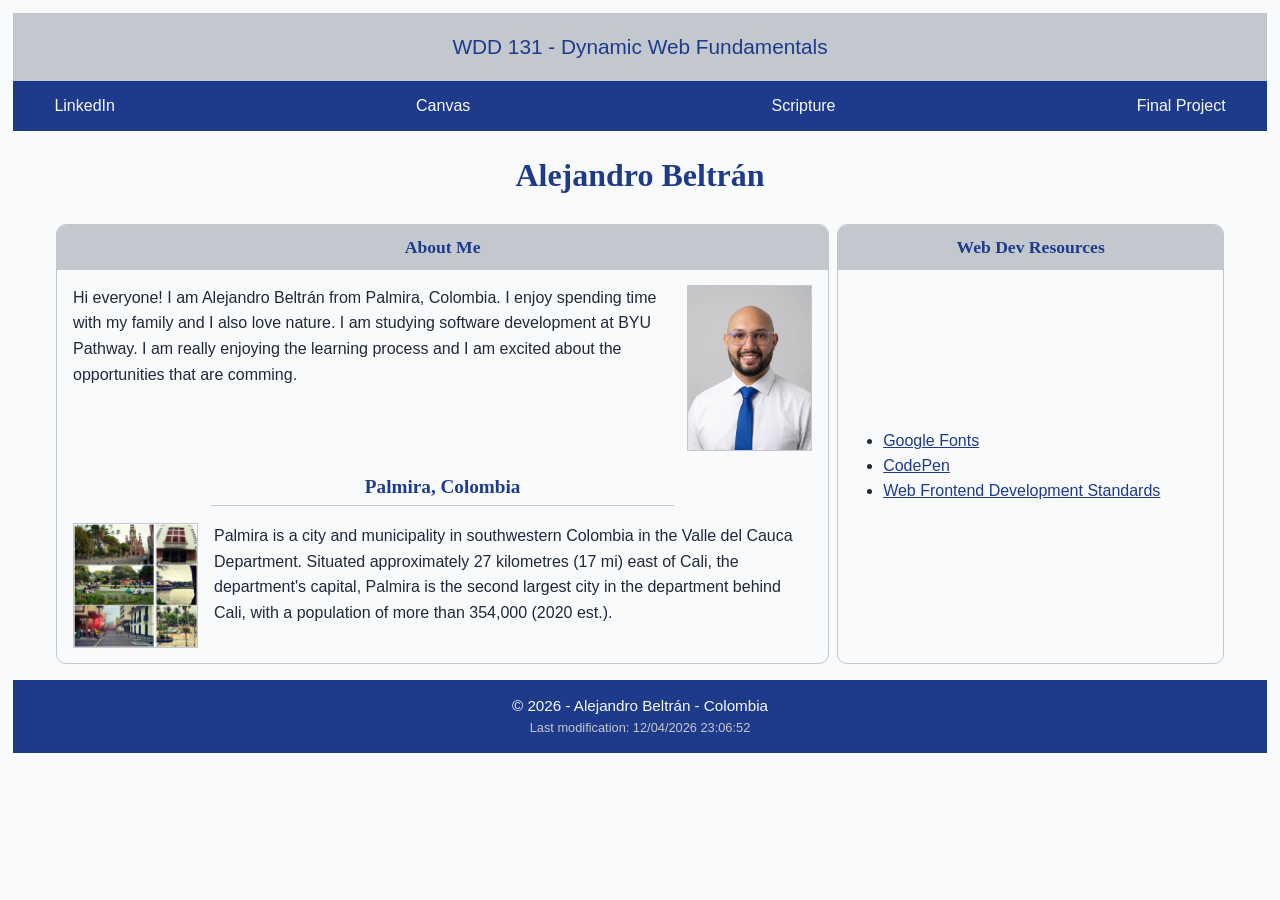
<file: index.html>
<!DOCTYPE html>
<html lang="en">

<head>
    <meta charset="UTF-8">
    <meta name="viewport" content="width=device-width, initial-scale=1.0">
    <title>WDD 131 - Dynamic Web Fundamentals - Alejandro Beltrán</title>
    <meta name="author" content="Alejandro Beltrán">
    <meta name="description"
        content="My personal web page made during Dynamic Web Fundamentals course (WDD131) with the purpose of learn Javascript code. Here there is information about me.">
    <link rel="stylesheet" href="styles/base.css">
    <script src="scripts/getdates.js" defer></script>
    <link rel="preconnect" href="https://fonts.googleapis.com">
    <link rel="preconnect" href="https://fonts.gstatic.com" crossorigin>
    <link href="https://fonts.googleapis.com/css2?family=Roboto:wght@400;700&display=swap" rel="stylesheet">

</head>

<body>
    <header>
        <span id="course-title">WDD 131 - Dynamic Web Fundamentals</span>
        <nav>
            <ul class="navigation">
                <li><a href="https://co.linkedin.com/">LinkedIn</a></li>
                <li><a href="https://byupw.instructure.com/">Canvas</a></li>
                <li><a
                        href="https://www.churchofjesuschrist.org/study/scriptures/bofm/alma/5?lang=eng&id=p14-p16#p14">Scripture</a>
                </li>
                <li><a href="#">Final Project</a></li>
            </ul>

        </nav>
    </header>
    <main>
        <h1>Alejandro Beltrán</h1>
        <section class="card">
            <h2>About Me</h2>
            <div class="content-row">
                <p>Hi everyone! I am Alejandro Beltrán from Palmira, Colombia. I enjoy spending time with my family and
                    I also love nature.
                    I am studying software development at BYU Pathway. I am really enjoying the learning process and I
                    am excited about the
                    opportunities that are comming.</p>
                <img src="images/me-picture.jpeg"
                    alt="A photography of myself with white shirt, blue tie and light grey backgroud">
            </div>

            <h2>Palmira, Colombia</h2>
            <div class="content-row">
                <img src="images/palmira-picture.jpg"
                    alt="Image of diferent places of Palmira, Valle del Cauca city in Colombia.">
                <p>Palmira is a city and municipality in southwestern Colombia in the Valle del Cauca Department.
                    Situated approximately 27
                    kilometres (17 mi) east of Cali, the department's capital, Palmira is the second largest city in the
                    department behind
                    Cali, with a population of more than 354,000 (2020 est.).</p>
            </div>
        </section>
        <section class="card">
            <h2>Web Dev Resources</h2>
            <ul>

                <li><a href="https://fonts.google.com/" target="_blank">Google Fonts</a></li>
                <li><a href="https://codepen.io/BYU-Idaho/pen/VYZQRma" target="_blank">CodePen</a></li>
                <li><a href="https://byui-cse.github.io/cse-ww-program/student/dev-standards.html" target="_blank">Web
                        Frontend
                        Development Standards</a></li>
            </ul>
        </section>
    </main>
    <footer>
        <p>&copy; <span id="currentyear"></span> - Alejandro Beltrán - Colombia</p>
        <p id="lastModified"></p>
    </footer>

</body>

</html>
</file>
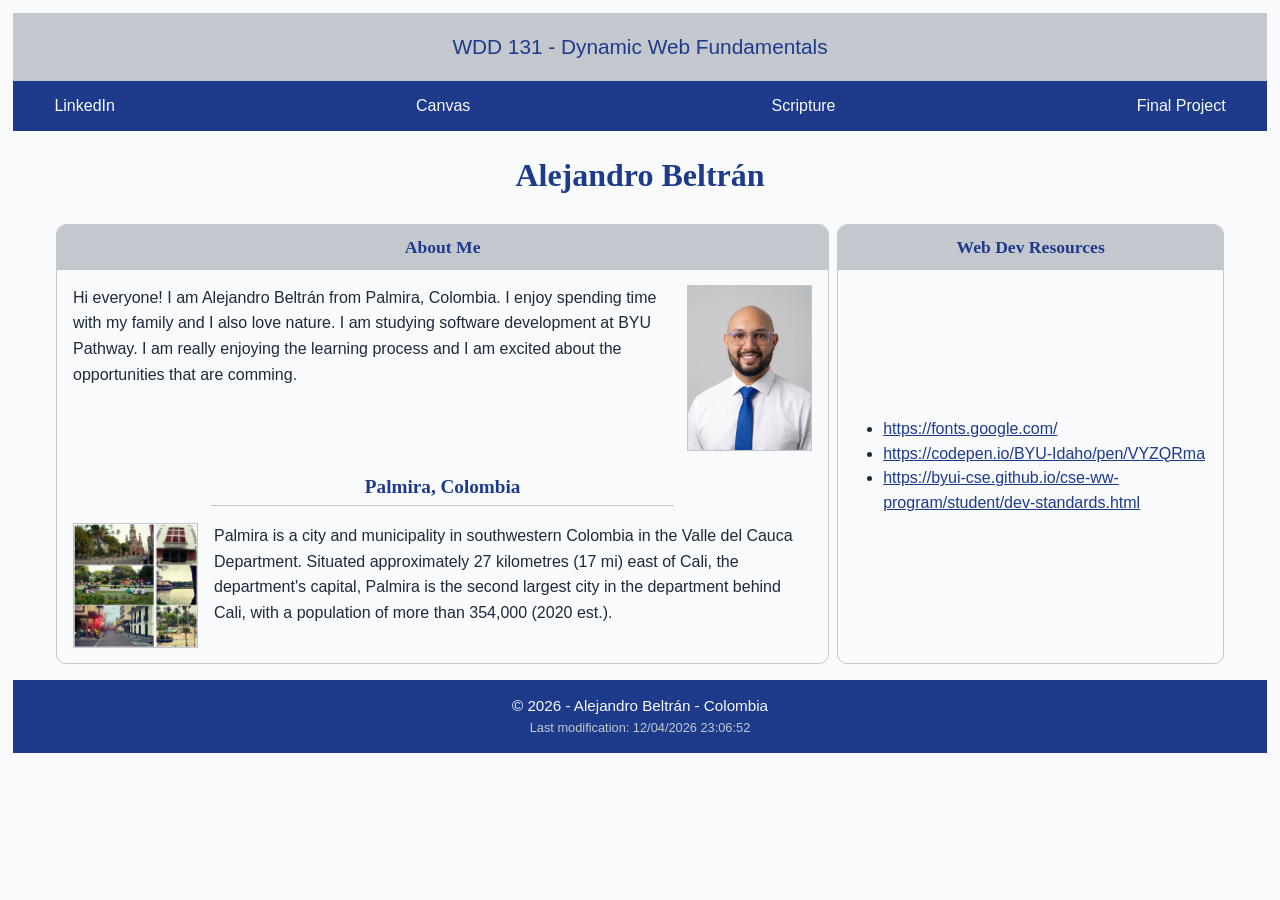
<file: week01/index.html>
<!DOCTYPE html>
<html lang="en">

<head>
    <meta charset="UTF-8">
    <meta name="viewport" content="width=device-width, initial-scale=1.0">
    <title>WDD 131 - Dynamic Web Fundamentals - Alejandro Beltrán</title>
    <meta name="description"
        content="My personal web page made during Web Dynamic Web Fundamentals course (WDD131) with the purpose of learn Javascript code. Here there is information about me and me.">
    <link rel="stylesheet" href="styles/base.css">
    <script src="scripts/getdates.js" defer></script>

</head>

<body>
    <header>
        <span id="course-title">WDD 131 - Dynamic Web Fundamentals</span>
        <nav>
            <ul class="navigation">
                <li><a href="https://co.linkedin.com/">LinkedIn</a></li>
                <li><a href="https://byupw.instructure.com/">Canvas</a></li>
                <li><a
                        href="https://www.churchofjesuschrist.org/study/scriptures/bofm/alma/5?lang=eng&id=p14-p16#p14">Scripture</a>
                </li>
                <li><a href="#">Final Project</a></A></li>
            </ul>

        </nav>
    </header>
    <main>
        <h1>Alejandro Beltrán</h1>
        <section class="card">
            <h2>About Me</h2>
            <div class="content-row">
                <p>Hi everyone! I am Alejandro Beltrán from Palmira, Colombia. I enjoy spending time with my family and
                    I also love nature.
                    I am studying software development at BYU Pathway. I am really enjoying the learning process and I
                    am excited about the
                    opportunities that are comming.</p>
                <img src="images/Me.jpeg"
                    alt="A photography of myself with white shirt, blue tie and light grey backgroud">
            </div>

            <h2>Palmira, Colombia</h2>
            <div class="content-row">
                <img src="images/Palmira_Valle_Del_Cauca.jpg"
                    alt="Image of diferent places of Palmira, Valle del Cauca city in Colombia.">
                <p>Palmira is a city and municipality in southwestern Colombia in the Valle del Cauca Department.
                    Situated approximately 27
                    kilometres (17 mi) east of Cali, the department's capital, Palmira is the second largest city in the
                    department behind
                    Cali, with a population of more than 354,000 (2020 est.).</p>
            </div>
        </section>
        <section class="card">
            <h2>Web Dev Resources</h2>
            <ul>

                <li><a href="google font" target="_blank">https://fonts.google.com/</a></li>
                <li><a href="codepen" target="_blank">https://codepen.io/BYU-Idaho/pen/VYZQRma</a></li>
                <li><a href="web frontend development standards"
                        target="_blank">https://byui-cse.github.io/cse-ww-program/student/dev-standards.html</a>
                </li>
            </ul>
        </section>
    </main>
    <footer>
        <p>&copy; <span id="currentyear"></span> - Alejandro Beltrán - Colombia</p>
        <p id="lastModified"></p>
    </footer>

</body>

</html>
</file>
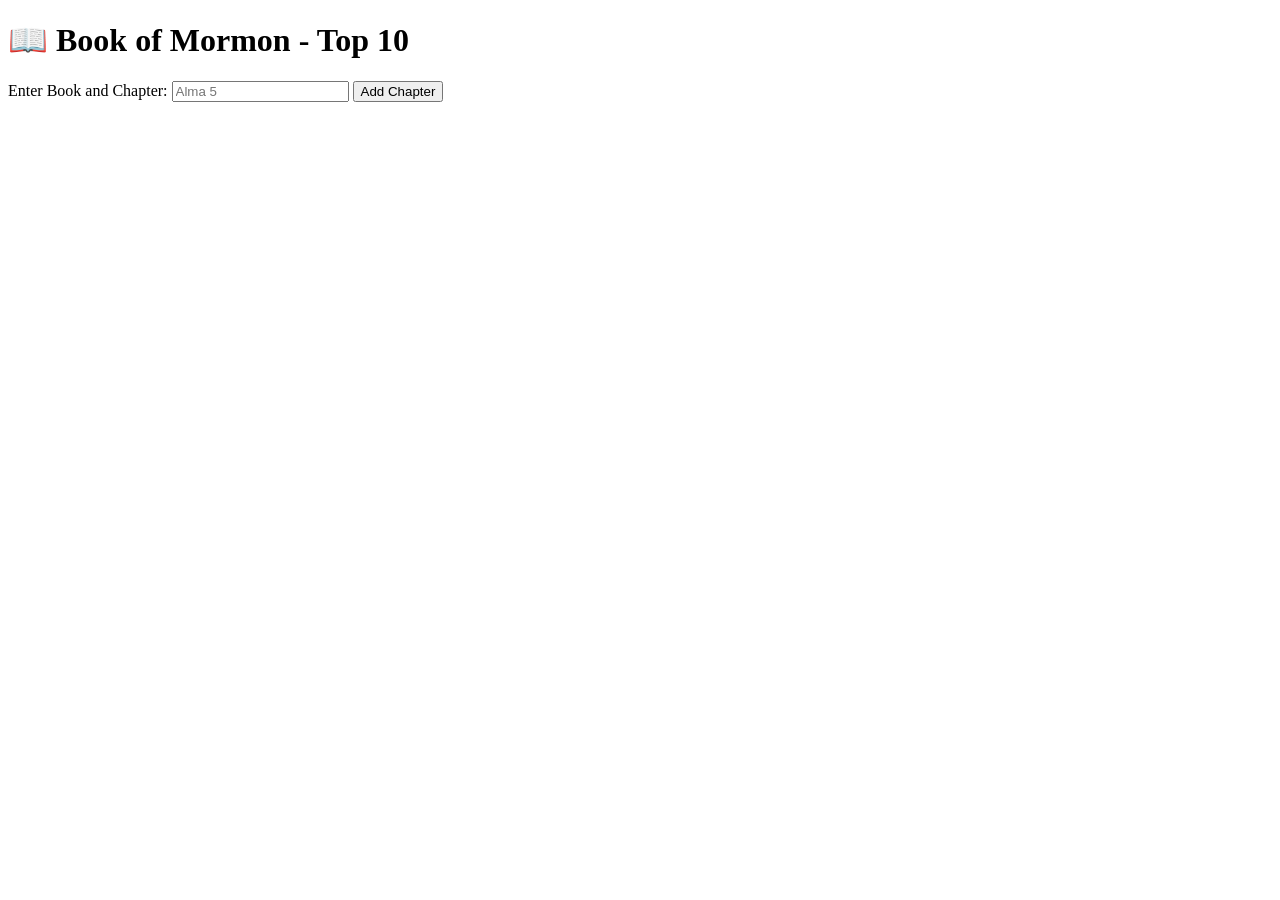
<file: bom.html>
<!DOCTYPE html>
<html lang="en">

<head>
    <meta charset="UTF-8">
    <meta name="viewport" content="width=device-width, initial-scale=1.0">
    <title>book of mormon app</title>
</head>

<body>
    <h1>📖 Book of Mormon - Top 10</h1>
    <main>
        <label for="favchap">Enter Book and Chapter: </label>
        <input type="text" id="favchap" placeholder="Alma 5">
        <button type="submit">Add Chapter</button>
        <ul id="list"></ul>
    </main>
</body>

</html>
</file>
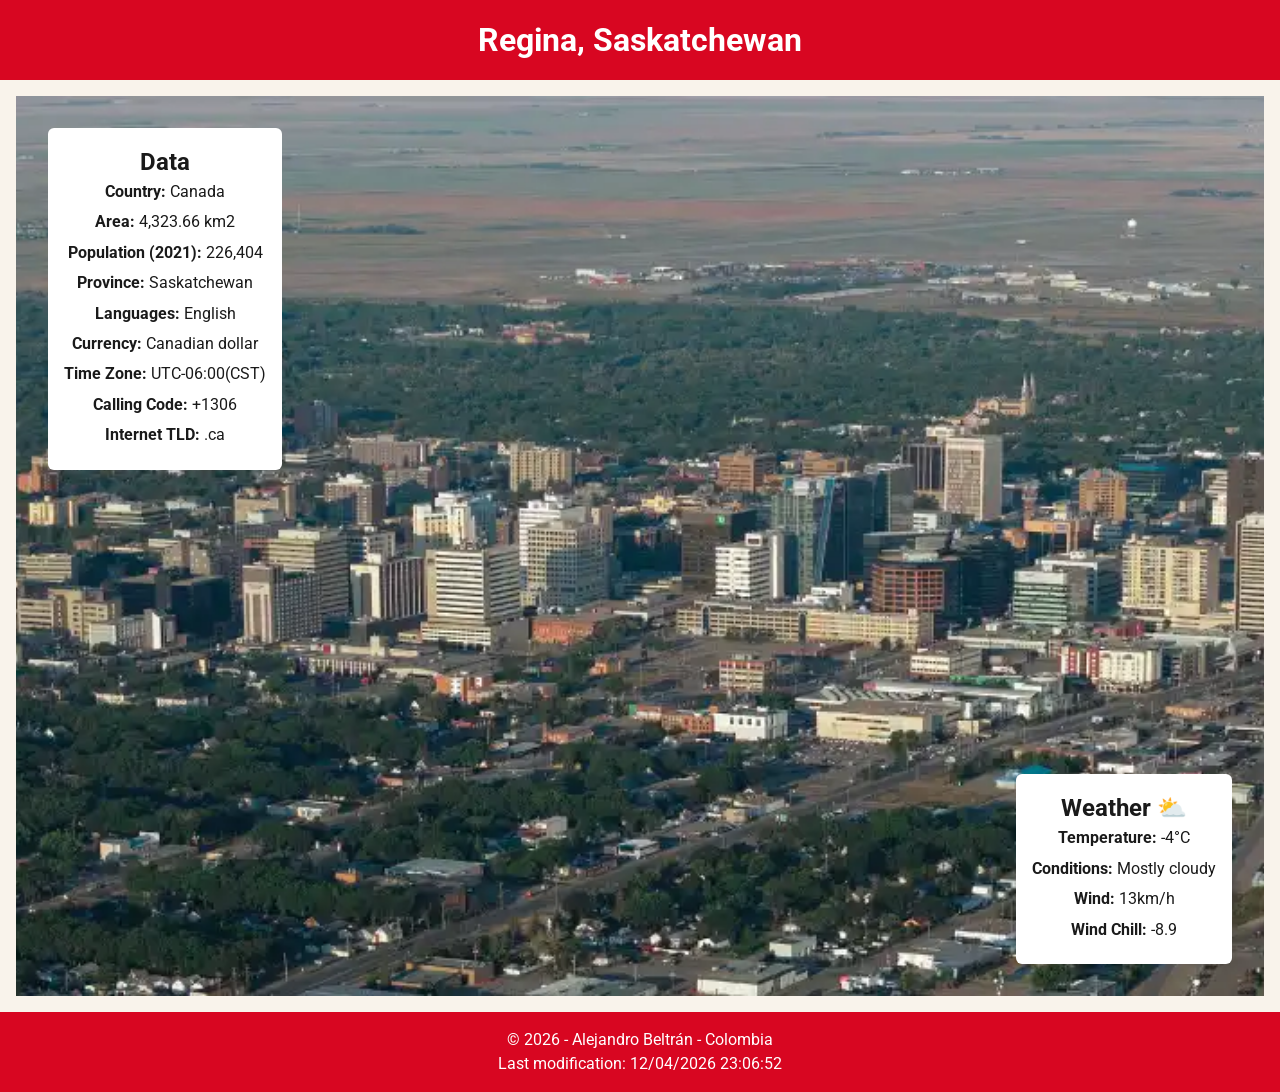
<file: place.html>
<!DOCTYPE html>
<html lang="en">

<head>
    <meta charset="UTF-8">
    <meta name="viewport" content="width=device-width, initial-scale=1.0">
    <title>WDD 131 - Regina Page activity</title>
    <meta name="description"
        content="building a web page of a place I would like to be in with weather and data information of the city of Regina, Saskatchewan. ">
    <meta name="author" content="Alejandro Beltrán">
    <link rel="stylesheet" href="styles/place.css">
    <link rel="stylesheet" href="styles/place-large.css">
    <script src="scripts/place.js" defer></script>
    <link rel="preconnect" href="https://fonts.googleapis.com">
    <link rel="preconnect" href="https://fonts.gstatic.com" crossorigin>
    <link href="https://fonts.googleapis.com/css2?family=Roboto:wght@400;700&display=swap" rel="stylesheet">
</head>

<body>
    <header>
        <h1>Regina, Saskatchewan</h1>
    </header>
    <main>

        <picture>
            <source srcset="images/hero-large.webp" media="(min-width: 760px)">
            <img src="images/hero-small.webp" alt="Various landmarks and buildings in Regina, Saskatchewan." width="250"
                height="500">
        </picture>

        <section class="data">
            <h2>Data</h2>
            <p><strong>Country:</strong> Canada</p>
            <p><strong>Area:</strong> 4,323.66 km2</p>
            <p><strong>Population (2021):</strong> 226,404</p>
            <p><strong>Province:</strong> Saskatchewan</p>
            <p><strong>Languages:</strong> English</p>
            <p><strong>Currency:</strong> Canadian dollar</p>
            <p><strong>Time Zone:</strong> UTC-06:00(CST)</p>
            <p><strong>Calling Code:</strong> +1306</p>
            <p><strong>Internet TLD:</strong> .ca </p>

        </section>

        <section class="weather">

            <h2>Weather</h2>
            <img src="images/weather-svgrepo-com.svg" alt="Weather icon" width="50" height="50">
            <p><strong>Temperature:</strong> -4°C</p>
            <p><strong>Conditions:</strong> Mostly cloudy</p>
            <p><strong>Wind:</strong> 13km/h</p>
            <p><strong>Wind Chill:</strong> <span id="windchill"></span></p>
        </section>
    </main>
    <footer>
        <p>&copy; <span id="currentyear"></span> - Alejandro Beltrán - Colombia</p>
        <p id="lastModified"></p>
    </footer>
</body>

</html>
</file>
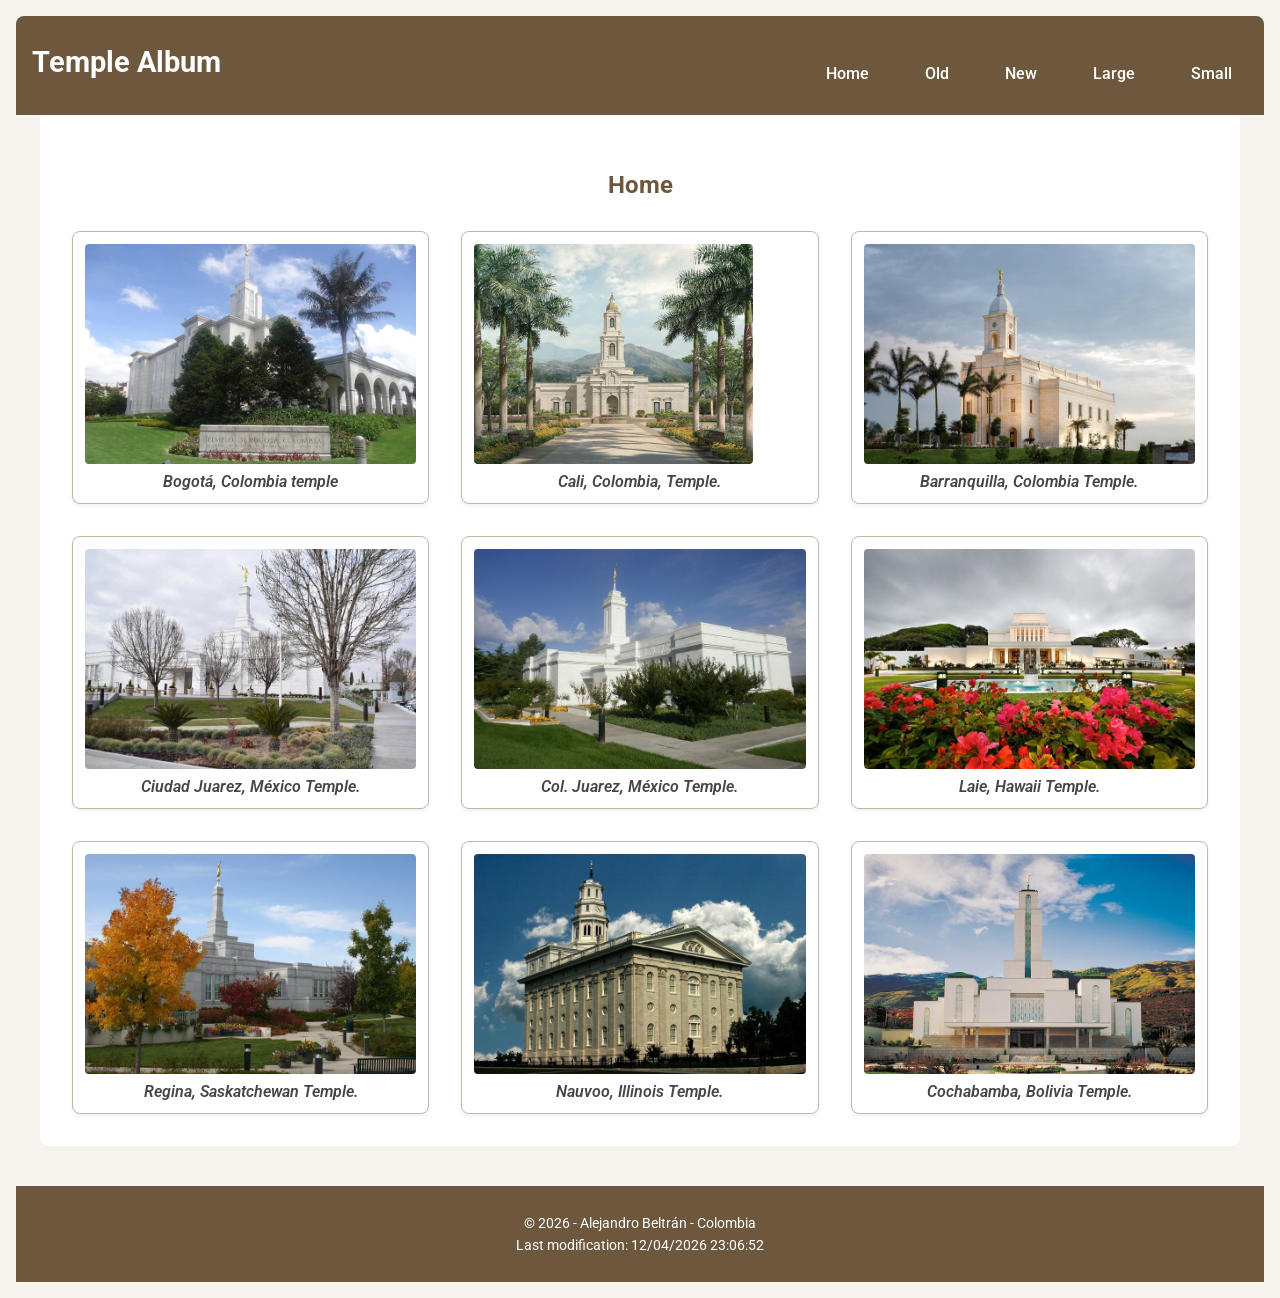
<file: temples.html>
<!DOCTYPE html>
<html lang="en">

<head>
    <meta charset="UTF-8">
    <meta name="viewport" content="width=device-width, initial-scale=1.0">
    <title>WDD 131 - Temple Album - Alejandro Beltrán</title>
    <meta name="author" content="Alejandro Beltrán">
    <meta name="description"
        content="responsive web page of a picture album with a selection of lds temples photos using javascrip, css and html">
    <link rel="stylesheet" href="styles/temples.css">
    <link rel="stylesheet" href="styles/temples-large.css">
    <script src="scripts/temples.js" defer></script>
    <link rel="preconnect" href="https://fonts.googleapis.com">
    <link rel="preconnect" href="https://fonts.gstatic.com" crossorigin>
    <link href="https://fonts.googleapis.com/css2?family=Roboto:wght@400;700&display=swap" rel="stylesheet">
</head>

<body>
    <header>
        <h1>Temple Album</h1>
        <button id="menu" aria-label="Menu Toggle"></button>
        <nav>
            <ul>
                <li><a href="#">Home</a></li>
                <li><a href="#">Old</a></li>
                <li><a href="#">New</a></li>
                <li><a href="#">Large</a></li>
                <li><a href="#">Small</a></li>
            </ul>
        </nav>
    </header>
    <main>
        <h2>Home</h2>
        <figure><img src="images/bogota-col.jpg" alt="Picture of the LDS Bogotá, Colombia, Temple">
            <figcaption>Bogotá, Colombia temple </figcaption>
        </figure>
        <figure><img src="images/cali_col.jpg" alt="render of the LDS Cali, Colombia Temple">
            <figcaption>Cali, Colombia, Temple.</figcaption>
        </figure>
        <figure><img src="images/barranquilla-col.jpg" alt="Picture of the Barranquilla, Colombia temple">
            <figcaption>Barranquilla, Colombia Temple.</figcaption>
        </figure>
        <figure><img src="images/cd-juarez-mex.jpg" alt="Picture of the LDS Ciudad Juarez Mexico Temple">
            <figcaption>Ciudad Juarez, México Temple.</figcaption>
        </figure>
        <figure><img src="images/col-jrz-mex.jpg" alt="Picture of the LDS Colonia juarez, Mexico Temple">
            <figcaption>Col. Juarez, México Temple.</figcaption>
        </figure>
        <figure><img src="images/laie_hawaii.jpeg" alt="Picture of the LDS Hawaii, USA Temple">
            <figcaption>Laie, Hawaii Temple.</figcaption>
        </figure>
        <figure><img src="images/regina-sktcwn.jpg" alt="Picture of the LDS Regina, Saskatchewan Temple">
            <figcaption>Regina, Saskatchewan Temple.</figcaption>
        </figure>
        <figure><img src="images/nauvoo.jpg" alt="Picture of the LDS Nauvoo, Illinois Temple">
            <figcaption>Nauvoo, Illinois Temple.</figcaption>
        </figure>
        <figure><img src="images/cochabamba_bol.jpeg" alt="Pictue of the LDS Cochabamba, Bolivia Temple">
            <figcaption>Cochabamba, Bolivia Temple.</figcaption>
        </figure>
    </main>
    <footer>
        <p>&copy; <span id="currentyear"></span> - Alejandro Beltrán - Colombia</p>
        <p id="lastModified"></p>
    </footer>
</body>

</html>
</file>
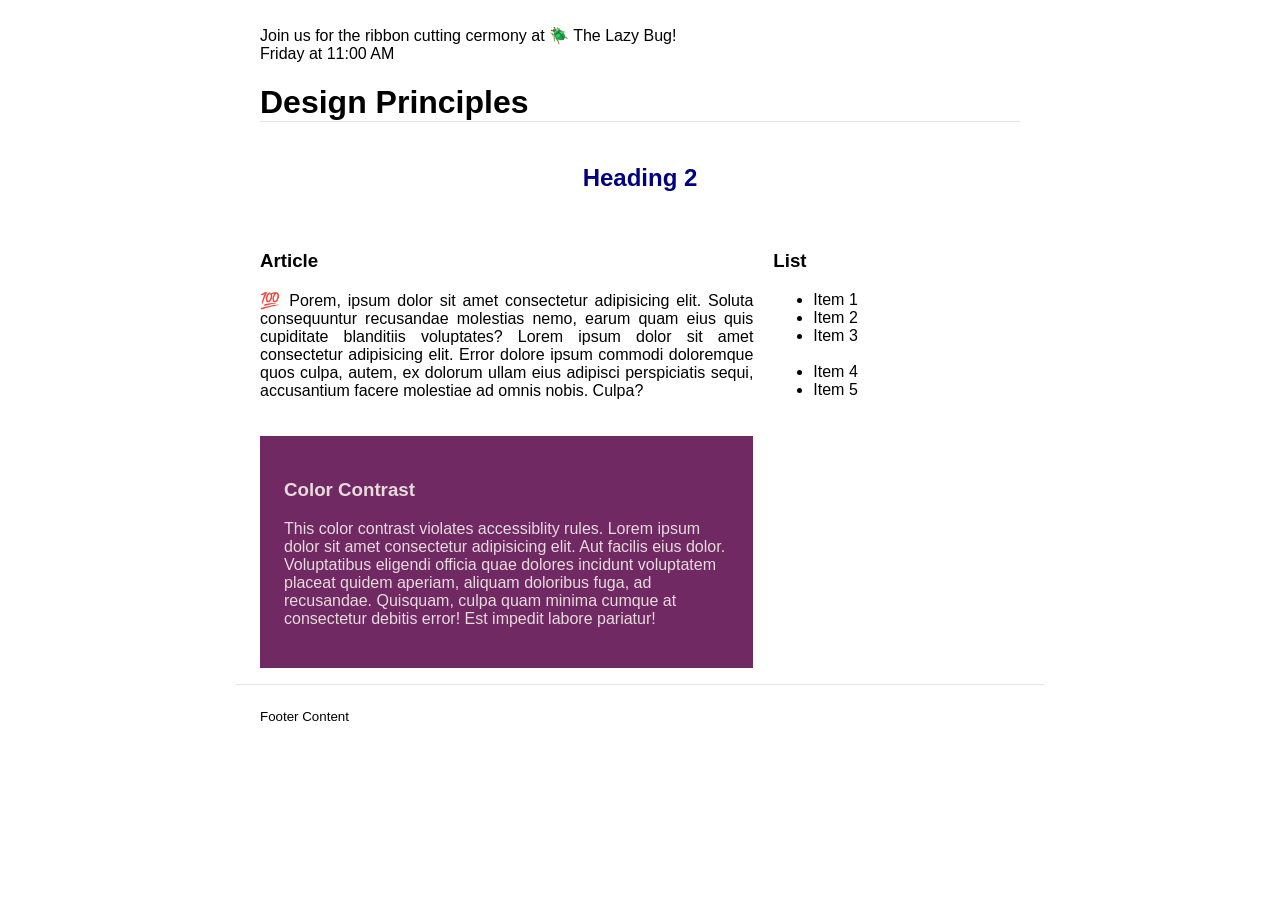
<file: week 03/design.html>
<!DOCTYPE html>
<html lang="en">

<head>
    <meta charset="UTF-8">
    <meta name="viewport" content="width=device-width, initial-scale=1.0">
    <title>Document</title>
    <link rel="stylesheet" href="styles/design.css">
</head>

<body>
    <header>
        <div class="banner"><br>Join us for the ribbon cutting cermony at 🪲 The Lazy Bug!<br>Friday at 11:00 AM</div>
        <h1>Design Principles</h1>
    </header>
    <main>
        <h2>Heading 2</h2>
        <section>
            <h3>Article</h3>
            <article>
                <p>💯 Porem, ipsum dolor sit amet consectetur adipisicing elit. Soluta consequuntur recusandae molestias
                    nemo, earum quam eius quis cupiditate blanditiis voluptates? Lorem ipsum dolor sit amet consectetur
                    adipisicing elit. Error dolore ipsum commodi doloremque quos culpa, autem, ex dolorum ullam eius
                    adipisci perspiciatis sequi, accusantium facere molestiae ad omnis nobis. Culpa?</p>
            </article>
        </section>
        <section>
            <h3>List</h3>
            <ul>
                <li>Item 1</li>
                <li>Item 2</li>
                <li>Item 3<br><br></li>
                <li>Item 4</li>
                <li>Item 5</li>
            </ul>
        </section>
        <div class="callout">
            <h3>Color Contrast</h3>
            <p>This color contrast violates accessiblity rules. Lorem ipsum dolor sit amet consectetur adipisicing elit.
                Aut
                facilis eius dolor. Voluptatibus eligendi officia quae dolores incidunt voluptatem placeat quidem
                aperiam,
                aliquam doloribus fuga, ad recusandae. Quisquam, culpa quam minima cumque at consectetur debitis error!
                Est
                impedit labore pariatur!</p>
        </div>
    </main>
    <footer>Footer Content</footer>
</body>

</html>
</file>
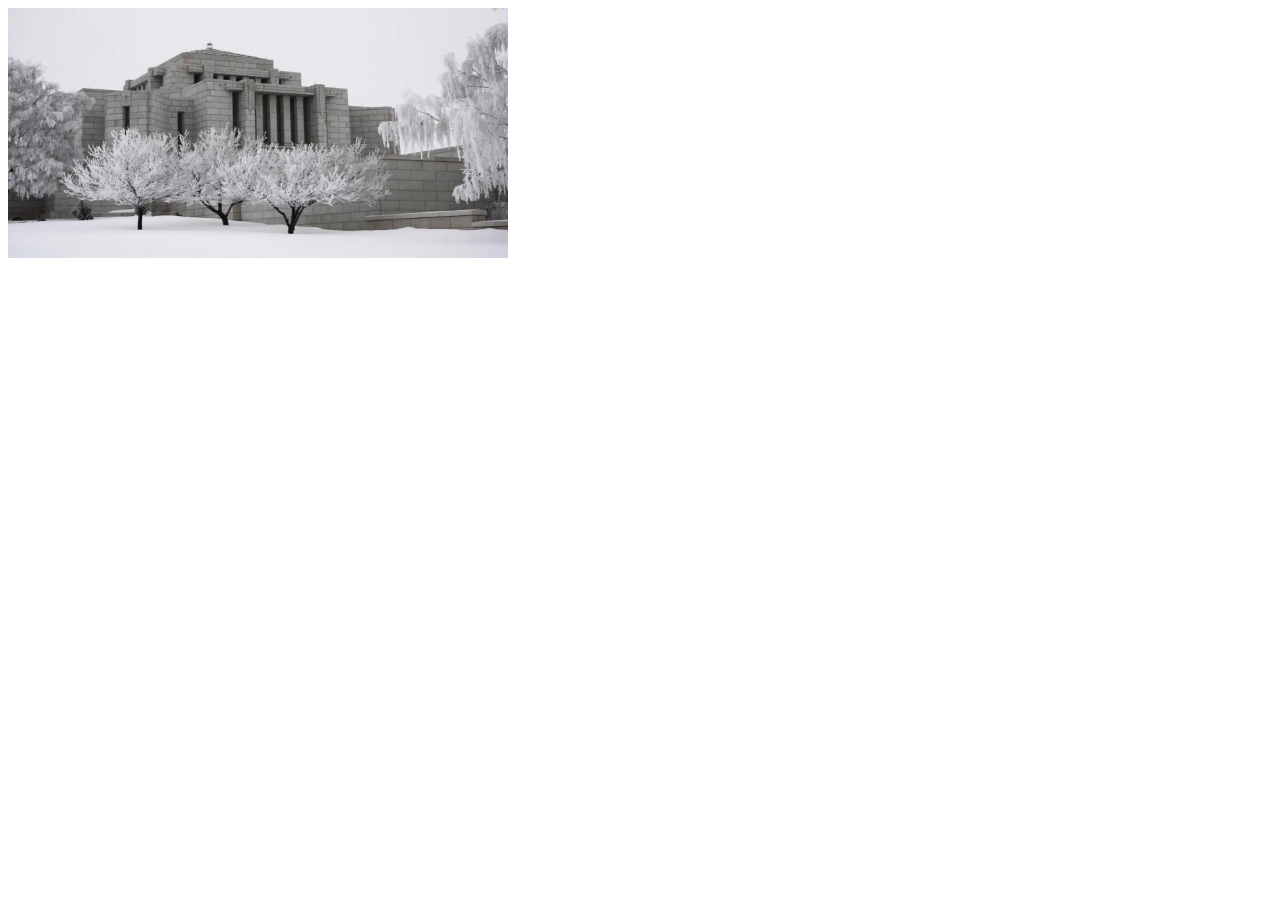
<file: week 03/responsive-images.html>
<!DOCTYPE html>
<html lang="en">

<head>
    <meta charset="UTF-8">
    <meta name="viewport" content="width=device-width, initial-scale=1.0">
    <title>Document</title>
</head>

<body>
    <main>
        <div class="hero">
            <picture>
                <source srcset="images/hero-large.webp" media="(min-width: 1000px)">
                <source srcset="images/hero-medium.webp" media="(min-width: 500px)">
                <img src="images/hero-small.webp" alt="Temple name and location" width="500" height="250">
            </picture>
        </div>
    </main>
</body>

</html>
</file>
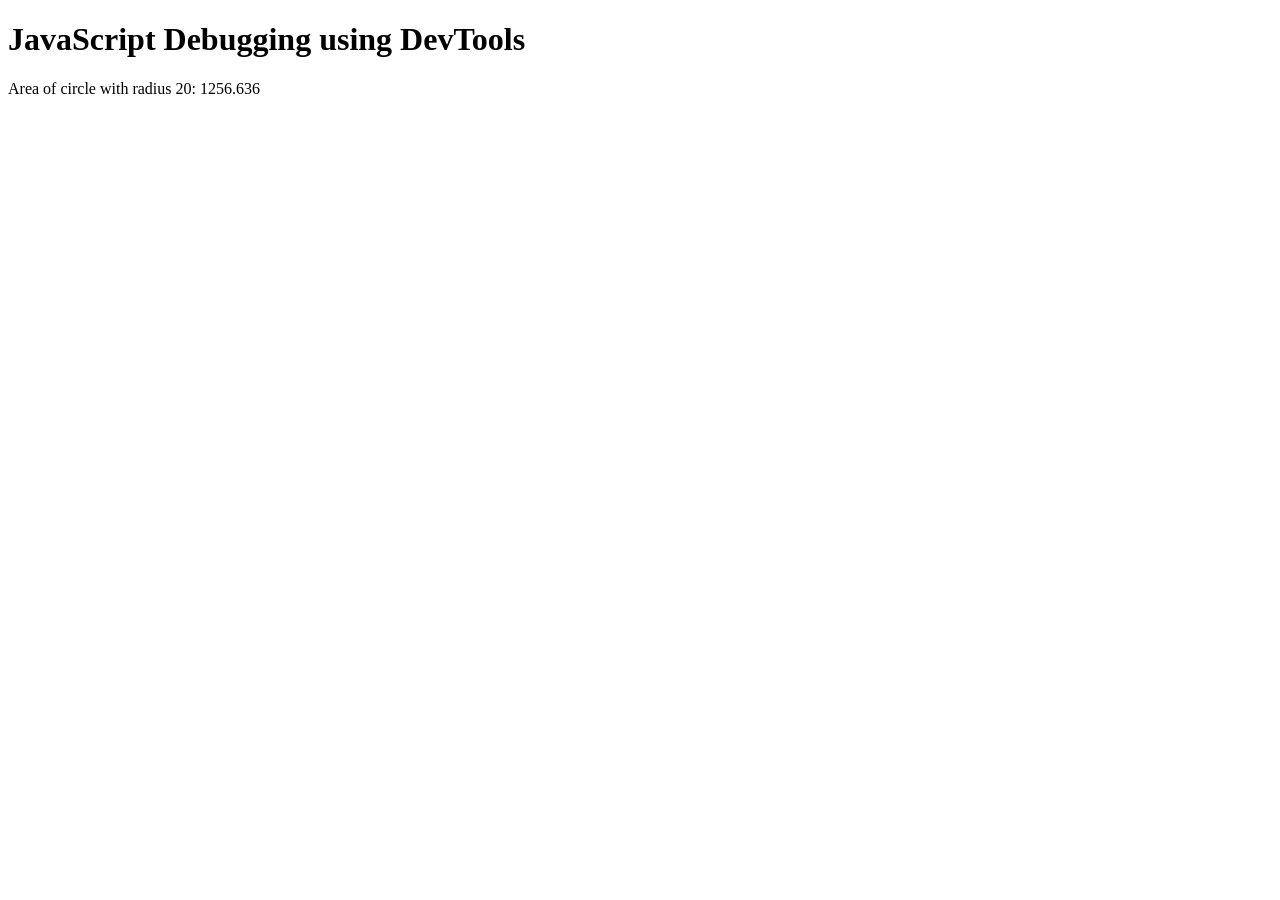
<file: week02/debugging.html>
<!DOCTYPE html>
<html lang="en">

<head>
    <meta charset="UTF-8">
    <meta name="viewport" content="width=device-width, initial-scale=1.0">
    <title>Document</title>
    <script src="scripts/debugging.js" defer></script>
</head>

<body>
    <h1>JavaScript Debugging using DevTools</h1>
    <p>Area of circle with radius <span id="radius"></span>: <span id="area"></span></p>

</body>

</html>
</file>
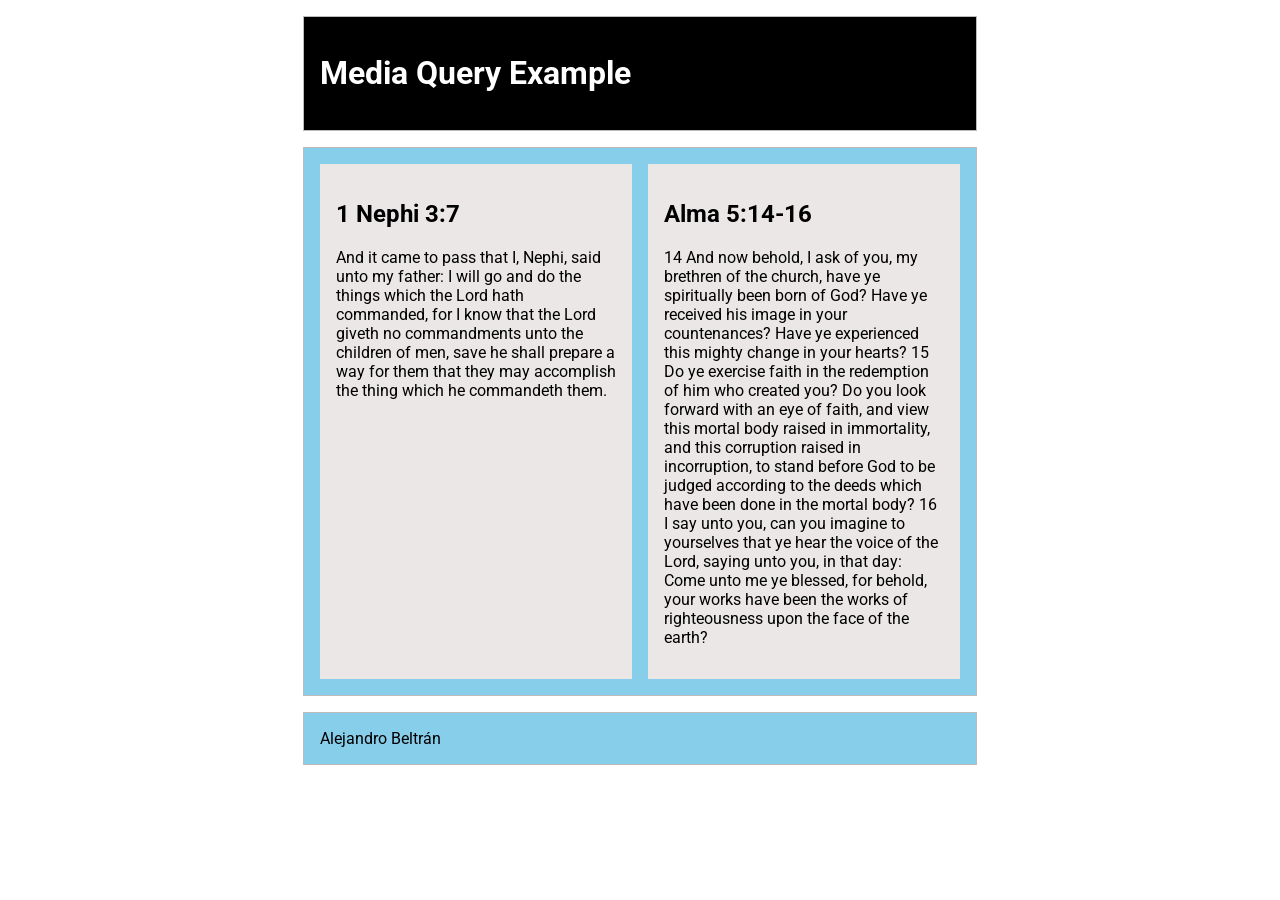
<file: week02/media-query.html>
<!DOCTYPE html>
<html lang="en">

<head>
    <meta charset="UTF-8">
    <meta name="viewport" content="width=device-width, initial-scale=1.0">
    <title>WDD 131 - Media Query Example</title>
    <meta name="description" content="Media query learning activity example page.">
    <meta name="author" content="Alejandro Beltrán">
    <link rel="preconnect" href="https://fonts.googleapis.com">
    <link rel="preconnect" href="https://fonts.gstatic.com" crossorigin>
    <link href="https://fonts.googleapis.com/css2?family=Roboto&display=swap" rel="stylesheet">
    <link rel="stylesheet" href="styles/media-query.css">
    <link rel="stylesheet" href="styles/media-query-large.css">
</head>

<body>
    <header>
        <h1>Media Query Example</h1>
    </header>
    <main>
        <section>
            <h2>1 Nephi 3:7</h2>
            <p>And it came to pass that I, Nephi, said unto my father: I will go and do the things which the Lord hath
                commanded, for I
                know that the Lord giveth no commandments unto the children of men, save he shall prepare a way for them
                that they may
                accomplish the thing which he commandeth them.</p>
        </section>
        <section>
            <h2>Alma 5:14-16</h2>
            <p>14 And now behold, I ask of you, my brethren of the church, have ye spiritually been born of God? Have ye
                received his
                image in your countenances? Have ye experienced this mighty change in your hearts?

                15 Do ye exercise faith in the redemption of him who created you? Do you look forward with an eye of
                faith, and view
                this mortal body raised in immortality, and this corruption raised in incorruption, to stand before God
                to be judged
                according to the deeds which have been done in the mortal body?

                16 I say unto you, can you imagine to yourselves that ye hear the voice of the Lord, saying unto you, in
                that day: Come
                unto me ye blessed, for behold, your works have been the works of righteousness upon the face of the
                earth?</p>
        </section>
    </main>

    <footer>
        Alejandro Beltrán
    </footer>

</body>

</html>
</file>
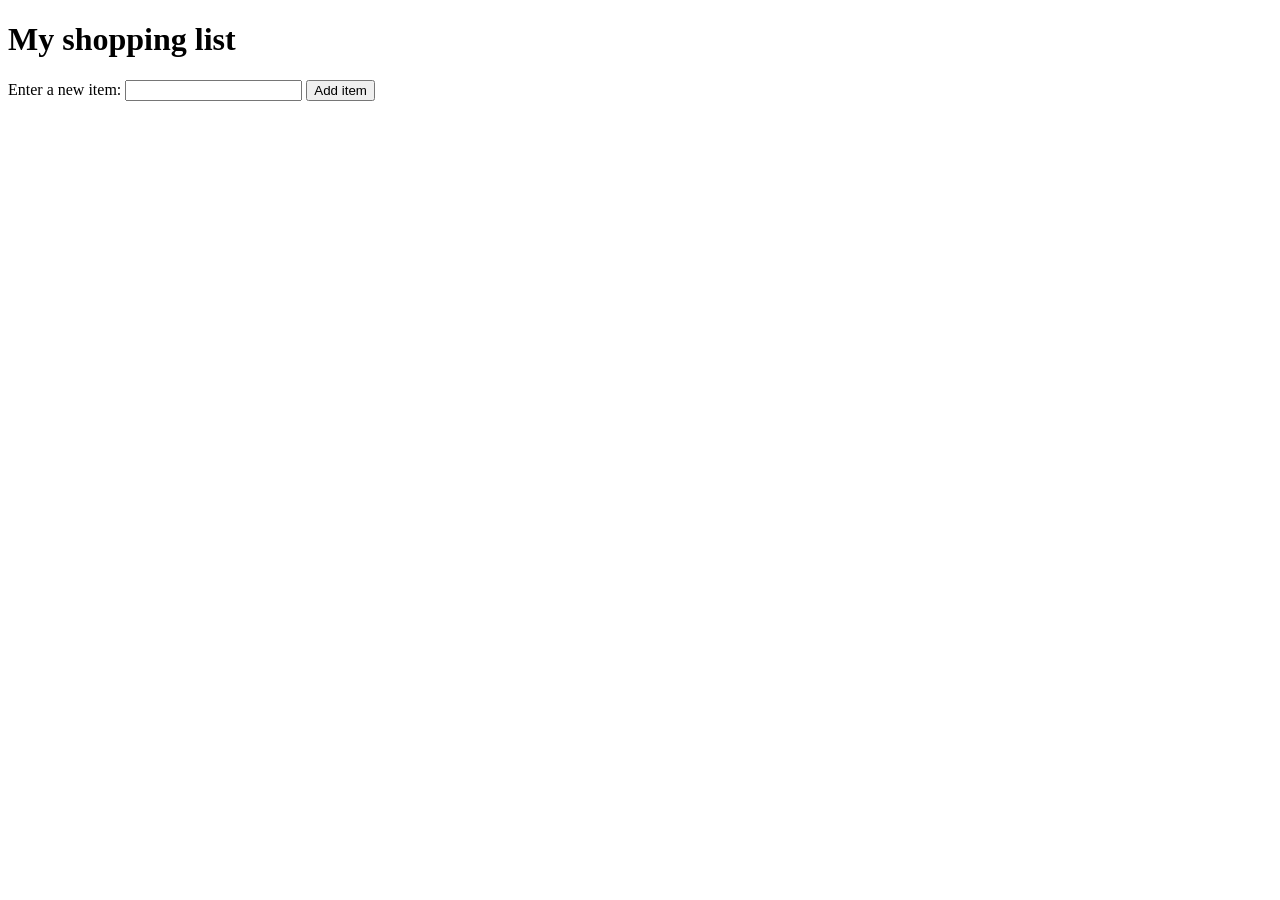
<file: week02/shopping-list.html>
<!DOCTYPE html>
<html lang="en-US">
  <head>
    <meta charset="utf-8">
    <meta name="viewport" content="width=device-width, initial-scale=1.0">
    <title>Shopping list example</title>
    <style>
      li {
        margin-bottom: 10px;
      }

      li button {
        font-size: 12px;
        margin-left: 20px;
        color: #666;
      }
    </style>
  </head>
  <body>

    <h1>My shopping list</h1>

    <form>
      <label for="item">Enter a new item:</label>
      <input type="text" name="item" id="item">
      <button>Add item</button>
    </form>

    <ul>

    </ul>

    <script>

    </script>
  </body>
</html>
</file>
<file: styles/base.css>
:root {
    --primary-color: #1E3A8A;
    --secundary-color: #c3c8cf;
    --accent-color: #518cdd;
    --bg-color: #F8FAFC;
    --text-color: #1E293B;
    --heading-font: "Georgia", serif;
    --body-font: "Google-Sans", sans-serif;
}

* {
    margin: 0;
    padding: 0;
    box-sizing: border-box;
}

body {
    background-color: var(--bg-color);
    color: var(--text-color);
    font-family: var(--body-font);
    line-height: 1.6;
    padding: 0.8rem;
}

img {
    display: block;
    max-width: 100%;
}

h1,
h2,
h3 {
    font-family: var(--heading-font);
    color: var(--primary-color);
}

header {
    margin: 0;
    max-width: 100%;
}

header span {
    display: block;
    text-align: center;
    padding: 1.1rem 1rem;
    font-size: 1.3rem;
    color: var(--primary-color);
    background-color: var(--secundary-color);
}


nav {
    margin: 0;
    max-width: 100%;
    background-color: var(--primary-color);
}

.navigation {
    list-style: none;
    display: flex;
    flex-wrap: wrap;
    justify-content: space-between;
    align-items: center;
    padding: 0 1.6rem;
}

.navigation a {
    display: block;
    padding: 0.75rem 1rem;
    color: var(--bg-color);
    text-decoration: none;
    text-align: center;
}

.navigation a:hover,
.navigation a:focus-visible {
    background-color: var(--accent-color);
}


main {
    display: grid;
    grid-template-columns: 2fr 1fr;
    gap: 0.5rem;
    padding: 0 2.7rem 1rem;
}

main h1 {
    grid-column: 1 / -1;
    text-align: center;
    margin: 1.2rem 0 0.9rem;
    font-size: 2rem;
}


.card {
    display: flex;
    flex-direction: column;
    overflow: hidden;
    border: 1px solid var(--secundary-color);
    border-radius: 10px;
}


.card>h2:first-of-type {
    padding: 0.55rem 1rem;
    text-align: center;
    font-size: 1.1rem;
    background-color: var(--secundary-color);
}


.card>h2:not(:first-of-type) {
    width: 60%;
    margin: 0.4rem auto 0.2rem;
    padding-bottom: 0.15rem;
    text-align: center;
    font-size: 1.2rem;
    border-bottom: 1px solid var(--secundary-color);
}


.content-row {
    display: flex;
    align-items: flex-start;
    gap: 1rem;
    padding: 0.9rem 1rem;
}

.content-row p {
    flex: 1;
}

.content-row img {
    flex: 0 0 auto;
    width: 125px;
    height: auto;
    border: 1px solid var(--secundary-color);
}


.card>ul {
    margin: auto 0;
    padding: 1.5rem 1rem 1.5rem 2.8rem;
    line-height: 1.55;
}

.card>ul a {
    color: var(--primary-color);
}

.card>ul a:hover {
    color: var(--accent-color);
}


footer {
    padding: 0.9rem 1rem;
    text-align: center;
    color: var(--bg-color);
    background-color: var(--primary-color);
}

footer p {
    font-size: 0.95rem;
}

#lastModified {
    font-size: 0.8rem;
    color: var(--secundary-color);
}


@media (max-width: 720px) {
    main {
        grid-template-columns: 1fr;
        padding: 0 0.8rem 1rem;
    }

    .navigation {
        justify-content: center;
    }

    .content-row {
        flex-direction: column;
        align-items: center;
    }

    .card>h2:not(:first-of-type) {
        width: 85%;
    }
}
</file>
<file: week01/styles/base.css>
:root {
    --primary-color: #1E3A8A;
    --secundary-color: #c3c8cf;
    --accent-color: #518cdd;
    --bg-color: #F8FAFC;
    --text-color: #1E293B;
    --heading-font: "Georgia", serif;
    --body-font: "Google Sans", sans-serif;
}

* {
    margin: 0;
    padding: 0;
    box-sizing: border-box;
}

body {
    background-color: var(--bg-color);
    color: var(--text-color);
    font-family: var(--body-font);
    line-height: 1.6;
    padding: 0.8rem;
}

img {
    display: block;
    max-width: 100%;
}

h1,
h2,
h3 {
    font-family: var(--heading-font);
    color: var(--primary-color);
}

header {
    margin: 0;
    max-width: 100%;
}

header span {
    display: block;
    text-align: center;
    padding: 1.1rem 1rem;
    font-size: 1.3rem;
    color: var(--primary-color);
    background-color: var(--secundary-color);
}


nav {
    margin: 0;
    max-width: 100%;
    background-color: var(--primary-color);
}

.navigation {
    list-style: none;
    display: flex;
    flex-wrap: wrap;
    justify-content: space-between;
    align-items: center;
    padding: 0 1.6rem;
}

.navigation a {
    display: block;
    padding: 0.75rem 1rem;
    color: var(--bg-color);
    text-decoration: none;
    text-align: center;
}

.navigation a:hover,
.navigation a:focus-visible {
    background-color: var(--accent-color);
}


main {
    display: grid;
    grid-template-columns: 2fr 1fr;
    gap: 0.5rem;
    padding: 0 2.7rem 1rem;
}

main h1 {
    grid-column: 1 / -1;
    text-align: center;
    margin: 1.2rem 0 0.9rem;
    font-size: 2rem;
}


.card {
    display: flex;
    flex-direction: column;
    overflow: hidden;
    border: 1px solid var(--secundary-color);
    border-radius: 10px;
}


.card>h2:first-of-type {
    padding: 0.55rem 1rem;
    text-align: center;
    font-size: 1.1rem;
    background-color: var(--secundary-color);
}


.card>h2:not(:first-of-type) {
    width: 60%;
    margin: 0.4rem auto 0.2rem;
    padding-bottom: 0.15rem;
    text-align: center;
    font-size: 1.2rem;
    border-bottom: 1px solid var(--secundary-color);
}


.content-row {
    display: flex;
    align-items: flex-start;
    gap: 1rem;
    padding: 0.9rem 1rem;
}

.content-row p {
    flex: 1;
}

.content-row img {
    flex: 0 0 auto;
    width: 125px;
    height: auto;
    border: 1px solid var(--secundary-color);
}


.card>ul {
    margin: auto 0;
    padding: 1.5rem 1rem 1.5rem 2.8rem;
    line-height: 1.55;
}

.card>ul a {
    color: var(--primary-color);
}

.card>ul a:hover {
    color: var(--accent-color);
}


footer {
    padding: 0.9rem 1rem;
    text-align: center;
    color: var(--bg-color);
    background-color: var(--primary-color);
}

footer p {
    font-size: 0.95rem;
}

#lastModified {
    font-size: 0.8rem;
    color: var(--secundary-color);
}


@media (max-width: 720px) {
    main {
        grid-template-columns: 1fr;
        padding: 0 0.8rem 1rem;
    }

    .navigation {
        justify-content: center;
    }

    .content-row {
        flex-direction: column;
        align-items: center;
    }

    .card>h2:not(:first-of-type) {
        width: 85%;
    }
}
</file>
<file: styles/place.css>
:root {
    --primary-color: #D80621;
    --secondary-color: #ffffff;
    --text-color: #1A1A1A;
    --bg-color: #f3e5d06c;
    --heading-font: "Roboto", serif;
    --body-font: "Roboto", sans-serif;

}

* {
    box-sizing: border-box;
    margin: 0;
    padding: 0;
}

body {
    font-family: var(--body-font);
    color: var(--text-color);
    background-color: var(--bg-color);
    line-height: 1.5;
}

header,
footer {
    background-color: var(--primary-color);
    color: var(--secondary-color);
    text-align: center;
    padding: 1rem;

}

h1,
h2 {
    font-family: var(--heading-font);
}

main {
    display: flex;
    flex-direction: column;
    text-align: center;
    max-width: 100%;
    gap: 1.5rem;
    padding: 1rem;
}

.data,
.weather {
    background-color: var(--secondary-color);
    padding: 1rem;
    border-radius: 6px;

}

.data p,
.weather p {
    margin-bottom: 0.4rem;
}

picture img {
    width: 100%;
    height: auto;
}
</file>
<file: styles/place-large.css>
@media (min-width: 760px) {
    main {
        display: grid;
        grid-template-columns: 100%;
        grid-template-rows: 100vh;
        position: relative;
    }

    main>* {
        grid-column: 1 / -1;
        grid-row: 1;
    }

    picture img {
        height: 100%;
        object-fit: cover;
    }

    .data {
        align-self: start;
        justify-self: start;
        margin: 2rem;
        max-width: 350px;
    }

    .weather {
        align-self: end;
        justify-self: end;
        margin: 2rem;
        max-width: 350px;
    }

    .weather img {
        display: none;
    }

    .weather h2::after {
        content: " ⛅";
        font-size: 1.5rem;
    }
}
</file>
<file: styles/temples.css>
:root {
    --primary-color: #6d573d;
    --secundary-color: #c4b5a5;
    --white-color: #ffffff;
    --bg-color: #f7f4ef;
    --text-color: #4a4542;
    --heading-font: "Georgia", serif;
    --body-font: "Google-Sans", sans-serif;
}

* {
    box-sizing: border-box;
    margin: 0;
    padding: 0;
}

body {
    font-family: 'Roboto', Arial, sans-serif;
    color: var(--text-color);
    background-color: var(--bg-color);
    padding: 1rem;
    text-align: center;

}

header {
    background-color: var(--primary-color);
    color: var(--white-color);
    padding: 1.5rem 1rem;
    border-radius: 8px 8px 0 0;
    position: relative;
}

header h1 {
    font-size: 1.8rem;
    margin-bottom: 0.5rem;
}

nav ul {
    list-style: none;
    display: flex;
    flex-direction: column;
    align-items: center;
    gap: 0.5rem;
    margin-top: 1rem;
}

nav a {
    color: var(--white-color);
    text-decoration: none;
    font-weight: 500;
    padding: 0.5rem 1rem;
    display: block;
    transition: background-color 0.3s ease;
}

nav a:hover {
    background-color: var(--secundary-color);
    color: var(--text-color);
    border-radius: 4px;
}

main {
    max-width: 100%;
    margin: 0 auto;
    padding: 0 1rem;
    display: grid;
    grid-template-columns: 1fr;
    gap: 1.5rem;
    background-color: var(--white-color);
    border-radius: 0 0 8px 8px;
}

main h2 {
    text-align: center;
    font-size: 1.5rem;
    grid-column: 1/ -1;
    color: var(--primary-color);
    margin-top: 1.5rem;
}

figure {
    background-color: var(--white-color);
    border: 1px solid var(--secundary-color);
    border-radius: 8px;
    padding: 0.75rem;
    text-align: center;
    box-shadow: 0 2px 4px rgba(74, 69, 66, 0.08);

}

img {
    max-width: 100%;
    height: 220px;
    object-fit: cover;
    display: block;
    border-radius: 4px;
    margin-bottom: 0.5rem;

}


figcaption {
    font-style: italic;
    font-weight: 600;
    color: var(--text-color);
}

footer {
    background-color: var(--primary-color);
    color: var(--white-color);
    text-align: center;
    padding: 1.5rem;
    margin-top: 2.5rem;
    font-size: 0.9rem;
}

footer p {
    margin: 0.3rem;
}

#menu {
    font-size: 1.5rem;
    background: none;
    border: none;
    color: var(--white-color);
    cursor: pointer;
    position: absolute;
    top: 1rem;
    right: 1rem;
    display: block;
}

#menu::before {
    content: "≡";
}

#menu.open::before {
    content: "X";
}

nav {
    display: none;
}

nav.open {
    display: block;
}
</file>
<file: styles/temples-large.css>
@media (min-width: 768px) {
    #menu {
        display: none;
    }

    header {
        display: flex;
        align-items: center;
        justify-content: space-between;
    }

    nav {
        display: flex !important;
    }

    nav ul {
        flex-direction: row;
        justify-content: flex-end;
        gap: 1.5rem;
    }

    main {
        display: grid;
        grid-template-columns: repeat(auto-fit, minmax(280px, 1fr));
        gap: 2rem;
        max-width: 1200px;
        padding: 2rem;
    }
}
</file>
<file: week 03/styles/design.css>
body {
    font-family: Roboto, helvetica, sans-serif;
}

header,
main,
footer {
    max-width: 760px;
    margin: 0 auto;
}

marquee {
    padding: 1rem;
    background-color: #eee;
}

h1 {
    border-bottom: 1px solid rgba(0, 0, 0, 0.1);
}

main {
    display: grid;
    grid-template-columns: 2fr 1fr;
    gap: 20px;
}

h2 {
    grid-column: 1 / 3;
    color: navy;
    text-align: center;

}

article p {
    text-align: justify;
}

.callout {
    color: #e6dbdb;
    background-color: #702963;
    padding: 1.5rem;
}

footer {
    margin-top: 1rem;
    border-top: 1px solid rgba(0, 0, 0, 0.1);
    font-size: smaller;
    text-align: left;
    padding: 1.5rem;
}
</file>
<file: week02/styles/media-query.css>
body {
    font-family: 'Roboto', sans-serif;

}

header,
main,
footer {
    max-width: 640px;
    margin: 1rem auto;
    border: 1px solid #bbb;
    padding: 1rem;
    background-color: skyblue;
    color: #000;


}

main {
    display: grid;
    grid-template-columns: 1fr;
    gap: 1rem;
}

section {
    padding: 1rem;
    background-color: rgb(235, 231, 231);

}
</file>
<file: week02/styles/media-query-large.css>
@media screen and (min-width: 500px) {
    header {
        background-color: #000;
        color: #fff;
    }

    main {
        grid-template-columns: 1fr 1fr;
    }
}
</file>
